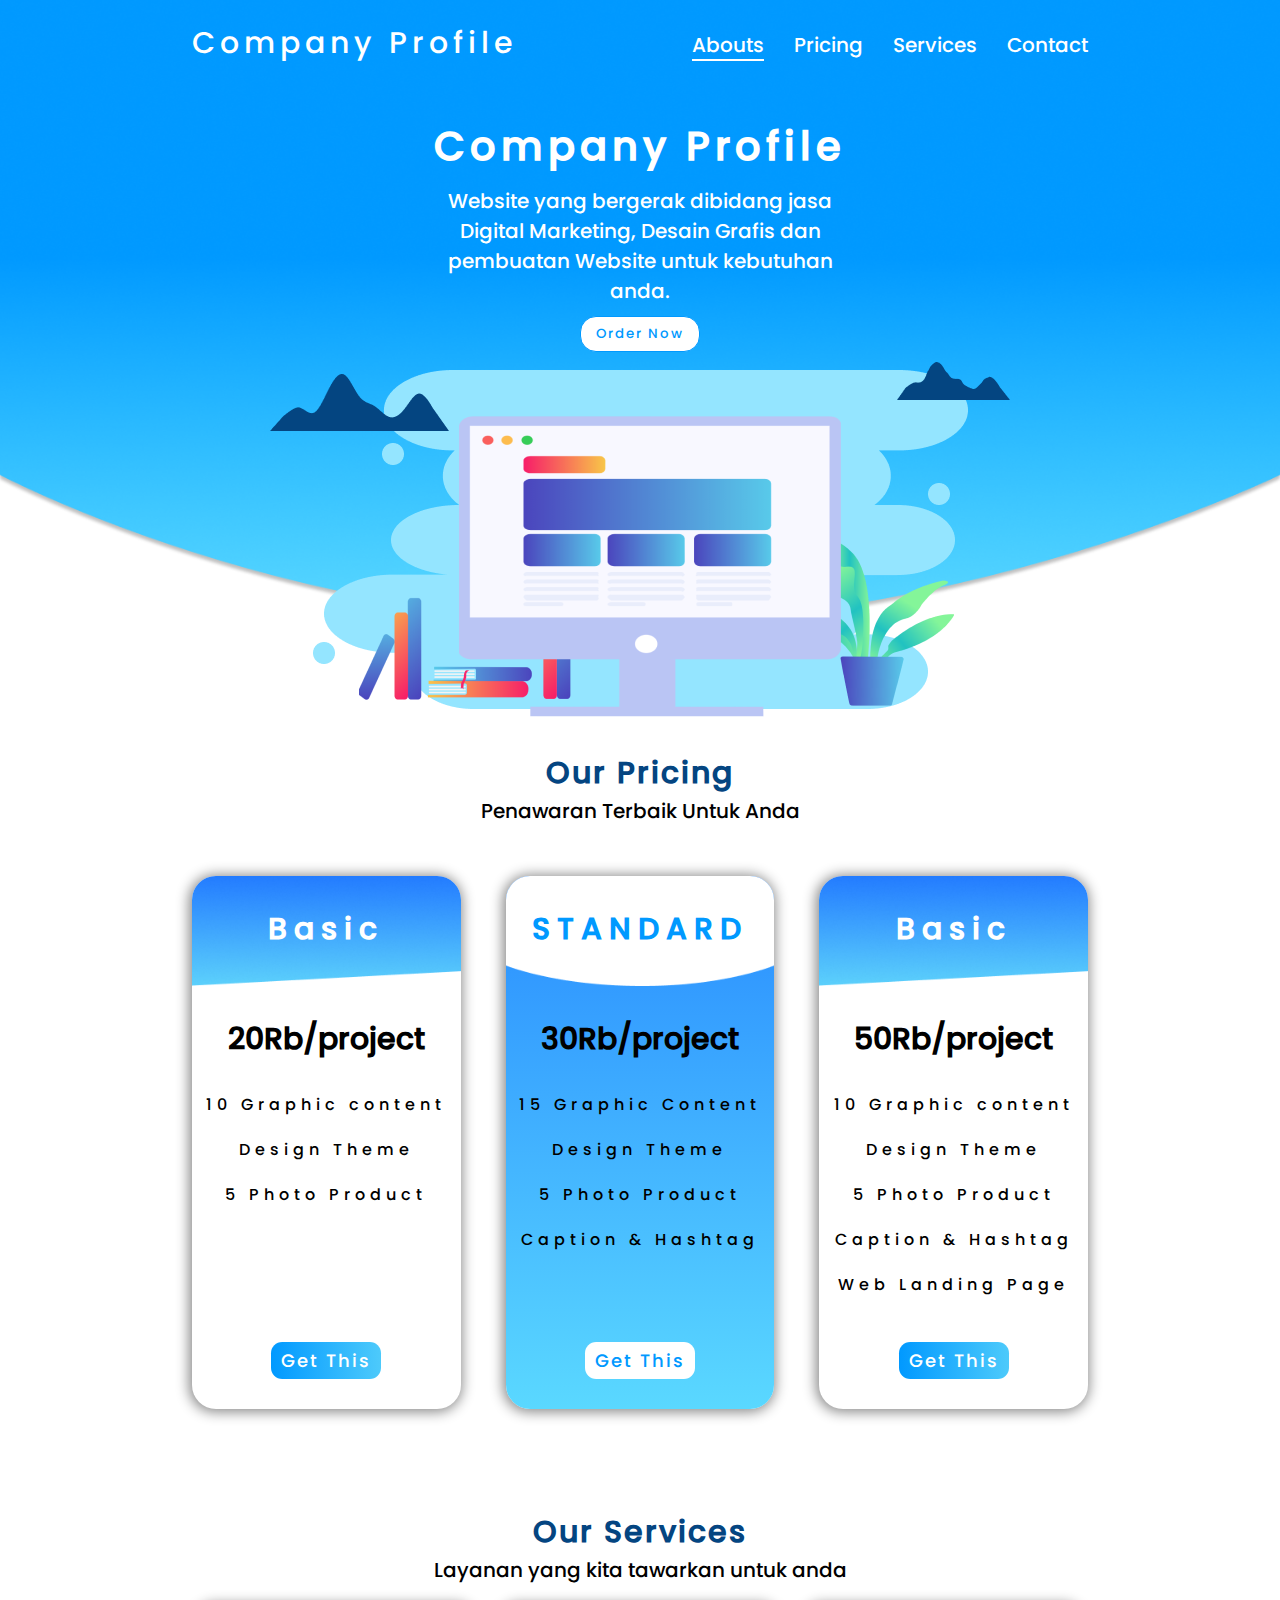
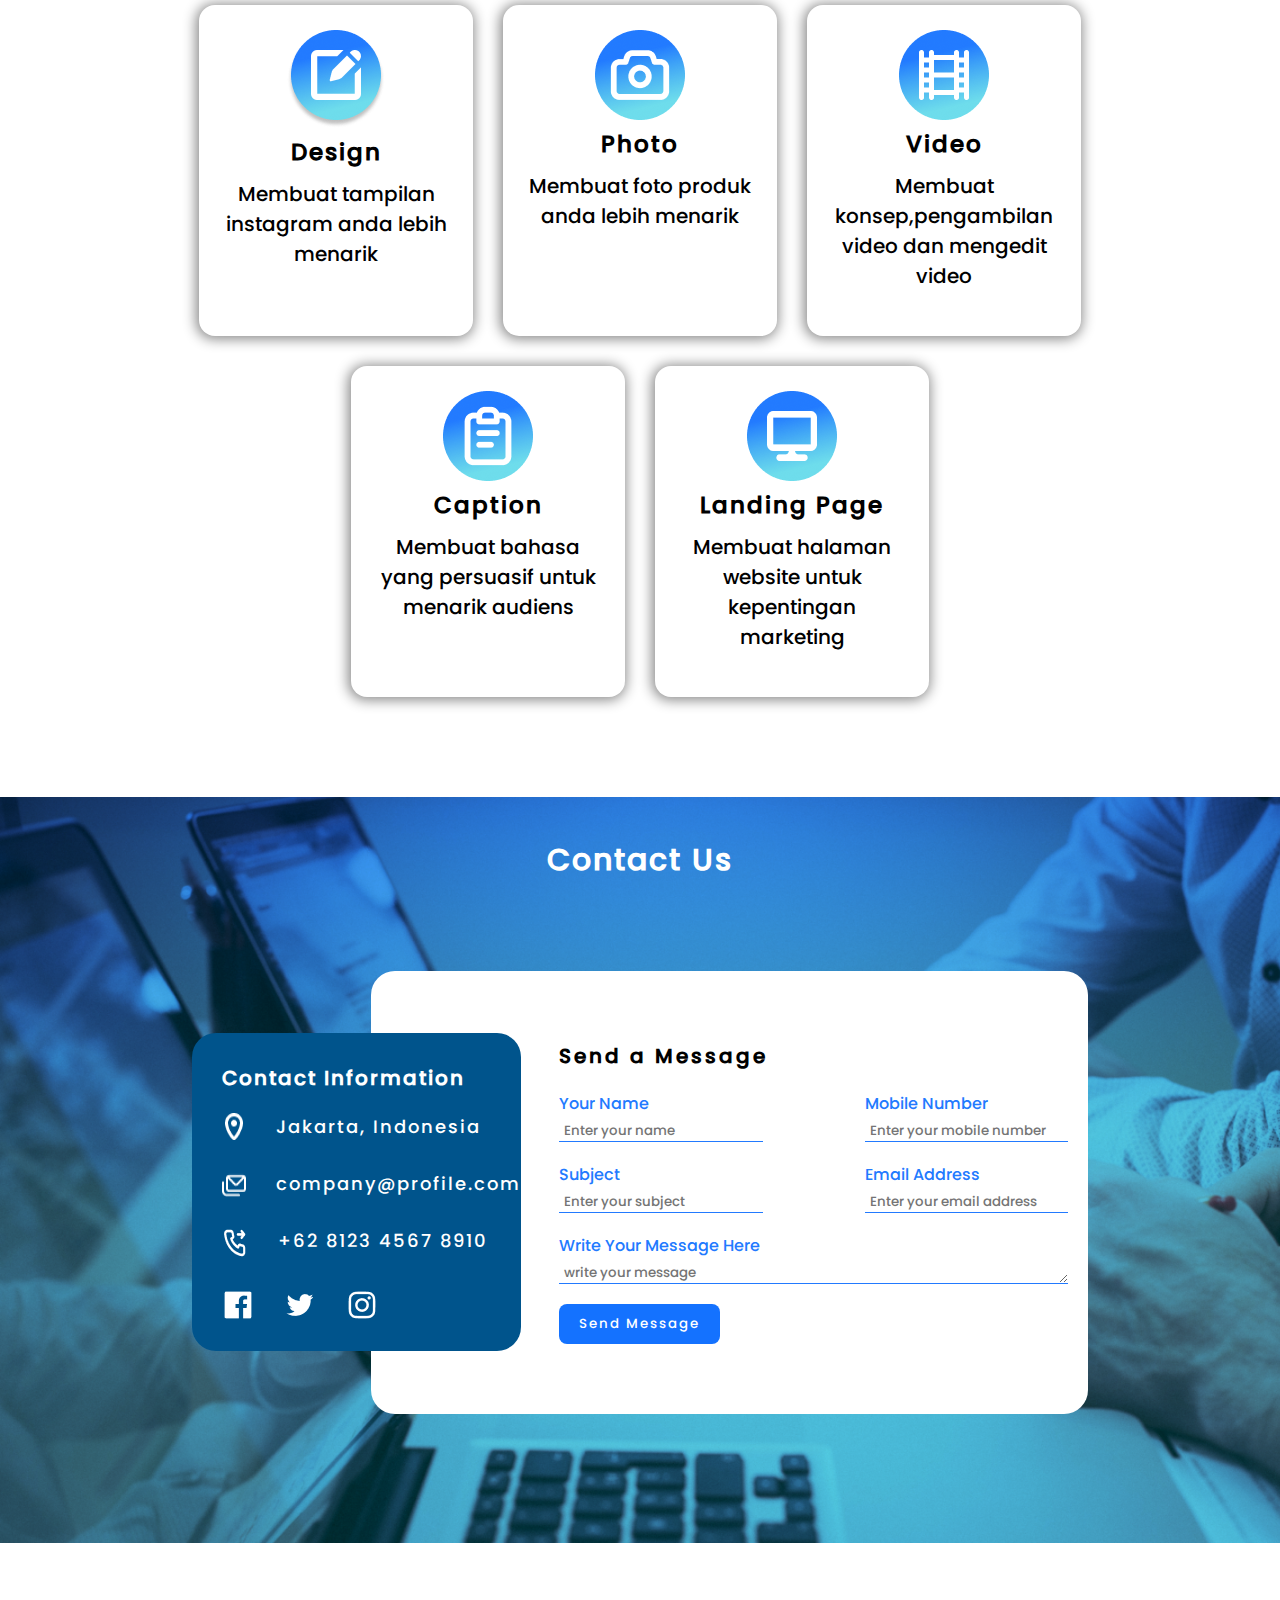
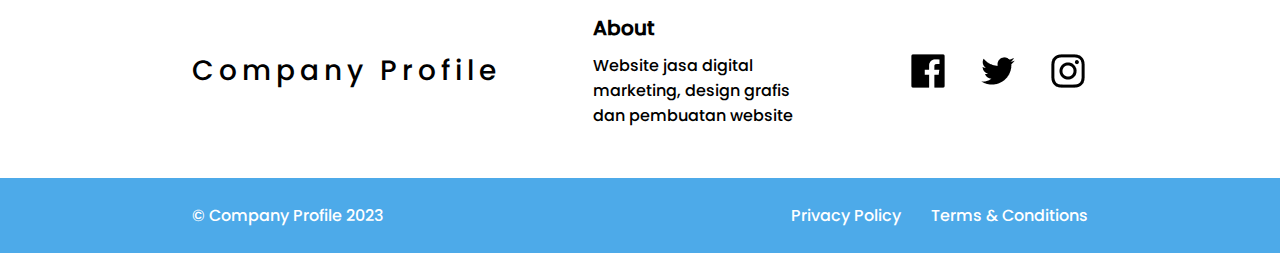
<file: companyprofile2/index.html>
<!DOCTYPE html>
<html lang="en">
<head>
    <meta charset="UTF-8">
    <meta name="viewport" content="width=device-width, initial-scale=1.0">
    <title>Company Profile</title>
    <link rel="stylesheet" href="assets/css/style.css">
</head>
<body>
    <div id="header">
        <div class="nav">
            <div class="logo">
                <p>Company Profile</p>
            </div>
            <div class="menu">
                <ul>
                    <li><a href="#header" class="active">Abouts</a></li>
                    <li><a href="#pricing">Pricing</a></li>
                    <li><a href="#services">Services</a></li>
                    <li><a href="#contact">Contact</a></li>
                </ul>
            </div>
        </div>

        <div class="hero">
            <h1 class="logo">Company Profile</h1>
            <p>Website yang bergerak dibidang jasa Digital Marketing, Desain Grafis dan pembuatan Website untuk
                kebutuhan anda.</p>
            <button class="btn">Order Now</button>
            <div class="hero-img">
                <img src="assets/image/Group 3.png">
            </div>
        </div>

    </div>

    <div id="content">
        <div id="pricing">
            <h2>Our Pricing</h2>
            <p>Penawaran Terbaik Untuk Anda</p>
            <div class="listPricing">
                <div class="itemListPricing">
                    <div class="headList">
                        <h3>Basic</h3>
                    </div>
                    <h4 class="price">20Rb/project</h4>
                    <ul>
                        <li>10 Graphic content</li>
                        <li>Design Theme</li>
                        <li>5 Photo Product</li>
                    </ul>
                    <button class="btn btnGradasi">Get This</button>
                </div>
                <div class="itemListPricing std">
                    <div class="headList">
                        <h3>STANDARD</h3>
                    </div>
                    <h4 class="price">30Rb/project</h4>
                    <ul>
                        <li>15 Graphic Content</li>
                        <li>Design Theme</li>
                        <li>5 Photo Product</li>
                        <li>Caption & Hashtag</li>
                    </ul>
                    <button class="btn">Get This</button>
                </div>
                <div class="itemListPricing">
                    <div class="headList">
                        <h3>Basic</h3>
                    </div>
                    <h4 class="price">50Rb/project</h4>
                    <ul>
                        <li>10 Graphic content</li>
                        <li>Design Theme</li>
                        <li>5 Photo Product</li>
                        <li>Caption & Hashtag</li>
                        <li>Web Landing Page</li>
                    </ul>
                    <button class="btn btnGradasi">Get This</button>
                </div>
            </div>
        </div>                    
    </div>
    
    <div id="services">
        <h2>Our Services</h2>
        <p>Layanan yang kita tawarkan untuk anda</p>
        <div class="listServices">
            <div class="itemServices">
                <img src="assets/image/Icon1.png">
                <h4>Design</h4>
                <p>Membuat tampilan instagram anda lebih menarik</p>
            </div>
            <div class="itemServices">
                <img src="assets/image/Icon2.png">
                <h4>Photo</h4>
                <p>Membuat foto produk anda lebih menarik</p>
            </div>
            <div class="itemServices">
                <img src="assets/image/Icon3.png">
                <h4>Video</h4>
                <p>Membuat konsep,pengambilan video dan mengedit video</p>
            </div>
            <div class="itemServices">
                <img src="assets/image/Icon4.png">
                <h4>Caption</h4>
                <p>Membuat bahasa yang persuasif untuk menarik audiens</p>
            </div>
            <div class="itemServices">
                <img src="assets/image/Icon5.png">
                <h4>Landing Page</h4>
                <p>Membuat halaman website untuk kepentingan marketing</p>
            </div>
        </div>
    </div>
    
    <div id="contact">
        <h2>Contact Us</h2>
        <div class="boxContact">
            <div class="information">
                <h3>Contact Information</h3>
                <div class="secInformation">
                    <img src="assets/image/pin-icon.png">
                    <p>Jakarta, Indonesia</p>
                </div>
                <div class="secInformation">
                    <img src="assets/image/messages.png">
                    <p>company@profile.com</p>
                </div>
                <div class="secInformation">
                    <img src="assets/image/call.png">
                    <p>+62 8123 4567 8910</p>
                </div>
            
                <div class="sosmed">
                    <img src="assets/image/White - Facebook.png">
                    <img src="assets/image/White - Twitter.png">
                    <img src="assets/image/White - Instagram.png">
                </div>
            </div>
            <div class="formContact">
                <h3>Send a Message</h3>
                <form>
                    <div class="formInput">
                        <label for="name">Your Name</label>
                        <input type="text" name="name" id="name" placeholder="Enter your name">
                    </div>
                    <div class="formInput">
                        <label for="phone">Mobile Number</label>
                        <input type="text" name="phone" id="phone" placeholder="Enter your mobile number">
                    </div>
                    <div class="formInput">
                        <label for="subject">Subject</label>
                        <input type="text" name="subject" id="subject" placeholder="Enter your subject">
                    </div>
                    <div class="formInput">
                        <label for="email">Email Address</label>
                        <input type="email" name="email" id="email" placeholder="Enter your email address">
                    </div>
                    <div class="formInput msg">
                        <label for="msg">Write Your Message Here</label>
                        <textarea name="msg" id="msg" placeholder="write your message" rows="1"></textarea>
                    </div>
                    <button type="submit">Send Message</button>
                </form>
            </div>
        </div>
    </div>
    
    <div id="about">
        <div class="logo">
            <p>Company Profile</p>
        </div>
        <div class="desc">
            <h3>About</h3>
            <p>Website jasa digital marketing, design grafis dan pembuatan website</p>
        </div>
        <div class="sosmed">
            <img src="assets/image/Black - Facebook.png">
            <img src="assets/image/Black - Twitter.png">
            <img src="assets/image/Black - Instagram.png">
        </div>
    </div>

    <div id="footer">
        <div class="boxFooter">
            <p>&copy; Company Profile 2023</p>
            <div class="text">
                <p>Privacy Policy</p>
                <p>Terms & Conditions</p>
            </div>
        </div>
    </div>
    
</body>
</html>
</file>
<file: companyprofile2/assets/css/style.css>
@font-face {
    font-family: poppins;
    src: url("../font/Poppins-Medium.ttf");
}

* {
    margin: 0px;
    padding: 0px;
    font-family: poppins, Arial, Helvetica, sans-serif;
}

#header {
    width: 100%;
    height: 630px;
    background: url("../image/bg-image-hero.png");
    background-position: bottom;
    background-size: cover;
}

.nav {
    display: flex;
    width: 70%;
    margin: auto;
    justify-content: space-between;
    padding-block: 20px;
}

.logo {
    font-size: 30px;
    color: white;
    letter-spacing: 5px;
}

.menu ul {
    margin-top: 10px;
    display: flex;
    gap: 30px;
}

.menu li {
    list-style: none;
}

.menu a {
    color: white;
    text-decoration: none;
    font-size: 20px;
}

.menu .active {
    border-bottom: 2px solid white;
}

.hero {
    width: 70%;
    margin: 30px auto 0;
    text-align: center;
}

.hero h1.logo {
    font-size: 40px;
}

.hero p {
    width: 50%;
    margin: 10px auto;
    color: white;
    font-size: 20px;
}

.hero button {
    background: white;
    border: 1px solid #0099FF;
    padding: 7px 15px;
    border-radius: 1rem;
    letter-spacing: 2px;
    color: #0099ff;
    margin-bottom: 10px;
}

#content {
    margin-top: 120px;
}

#pricing {
    text-align: center;
    margin-bottom: 30px;
}

#pricing h2 {
    color: #044581;
    letter-spacing: 2px;
    font-size: 30px;
}

#pricing p {
    font-size: 20px;
    margin-bottom: 20px;
}

#pricing .listPricing {
    width: 70%;
    margin: 50px auto 0;
    display: flex;
    justify-content: space-between;
}

#pricing .itemListPricing {
    width: 30%;
    box-shadow: -1px 1px 13px 2px #888888;
    border-radius: 1.5rem;
}

.itemListPricing .headList {
    height: 80px;
    width: 100%;
    background: url(../image/Rectangle\ 7.png) no-repeat;
    background-size: cover;
    background-position: bottom;
    padding-top: 30px;
    border-top-left-radius: 1.5rem;
    border-top-right-radius: 1.5rem;
}
.itemListPricing .headList h3 {
    font-size: 30px;
    color: white;
    letter-spacing: 7px;
}
#pricing .price {
    font-size: 30px;
    margin: 30px 0;
}

#pricing ul {
    height: 250px;
}
#pricing ul li {
    list-style: none;
    letter-spacing: 5px;
    margin-bottom: 20px;
}
#pricing .btn {
    letter-spacing: 2px;
    padding: 5px 10px;
    border: none;
    background: white;
    border-radius: 0.7rem;
    margin-bottom: 30px;
    font-size: 18px;
}

#pricing .btnGradasi {
    background: linear-gradient(to right, #0199FF, #4DCAFB);
    color: white;
}

.itemListPricing.std .headList {
    background: url(../image/Rectangle\ 8.png) no-repeat;
    background-size: cover;
    background-position: bottom;
}
.itemListPricing.std {
    border-top-left-radius: 1rem;
    border-top-right-radius: 1rem;
    background: linear-gradient(to bottom, #298CFF, #5AD8FF);
}
.itemListPricing.std h3, .itemListPricing.std .btn {
    color: #0099FF;
}

#pricing h2,
#services h2 {
    color: #044581;
    letter-spacing: 2px;
    font-size: 30px;
}

#pricing p,
#services p {
    font-size: 20px;
    margin-bottom: 20px;
}

#services {
    margin: 100px 0;
    text-align: center;
}

#services .listServices {
    width: 70%;
    margin: auto;
    display: flex;
    justify-content: center;
    flex-wrap: wrap;
    gap: 30px;
}

.listServices .itemServices {
    width: 25%;
    padding: 25px;
    border-radius: 1rem;
    box-shadow: -1px 1px 13px 2px #888888;
}

.listServices .itemServices h4 {
    font-size: 23px;
    letter-spacing: 2px;
    margin-bottom: 10px;
}
#pricing h2,
#services h2,
#contact h2
 {
    color: #044581;
    letter-spacing: 2px;
    font-size: 30px;
}
#contact {
    margin: 70px 0;
    width: 100%;
    text-align: center;
    background: url("../image/bgContact.png") no-repeat;
    background-size: cover;
    padding-top: 40px;
}

#contact h2 {
    color: white;
}
#contact .boxContact {
    margin: 60px auto 0;
    width: 70%;
    height: 600px;
}
#contact .information {
    width: 30%;
    padding: 30px;
    background: #00548C;
    border-radius: 1.5rem;
    color: white;
    text-align: left;
    z-index: 99;
    position: relative;
    top: 90px;
}

.information h3 {
    font-size: 20px;
    letter-spacing: 2px;
    margin-bottom: 20px;
}
.information .secInformation {
    display: flex;
    gap: 30px;
    margin-bottom: 30px;
    letter-spacing: 2px;
    font-size: 18px;
}

.sosmed {
    display: flex;
    gap: 30px;
}
#contact .formContact {
    margin-left: 20%;
    width: 80%;
    background: white;
    border-radius: 1.5rem;
    padding: 70px 20px 70px 21%;
    text-align: left;
    box-sizing: border-box;
    position: relative;
    bottom: 290px;
    z-index: 1;
}

.formContact h3 {
    font-size: 20px;
    letter-spacing: 3px;
}
.formContact form {
    margin-top: 20px;
    display: flex;
    justify-content: space-between;
    flex-wrap: wrap;
}

.formContact .formInput {
    display: flex;
    flex-direction: column;
    gap: 5px;
    color: #227AFF;
    width: 40%;
    margin-bottom: 20px;
}
.formContact .formInput input,
.formContact .formInput textarea {
    padding-left: 5px;
    border: none;
    border-bottom: 1px solid #227AFF;
    outline-style: none;
}

.formContact .formInput.msg {
    width: 100%;
}
.formContact button {
    background: #1472FF;
    color: white;
    letter-spacing: 2px;
    border: none;
    padding: 10px 20px;
    border-radius: 0.5rem;
}
#about {
    width: 70%;
    margin: auto;
    display: flex;
    justify-content: space-between;
    align-items: center;
    margin-bottom: 50px;
}
#about .logo p {
    color: black;
    font-size: 28px;
}
#about .desc {
    width: 25%;
}
#about .desc h3 {
    font-size: 20px;
    margin-bottom: 10px;
}
#about .sosmed img {
    width: 40px;
    height: 40px;
}
#footer {
    width: 100%;
    background: #4DAAE9;
    padding: 25px 0;
    color: white;
}

#footer .boxFooter {
    width: 70%;
    margin: auto;
    display: flex;
    justify-content: space-between;
}
#footer .boxFooter .text {
    display: flex;
    gap: 30px;
}
html {
    scroll-behavior: smooth;
}
</file>
